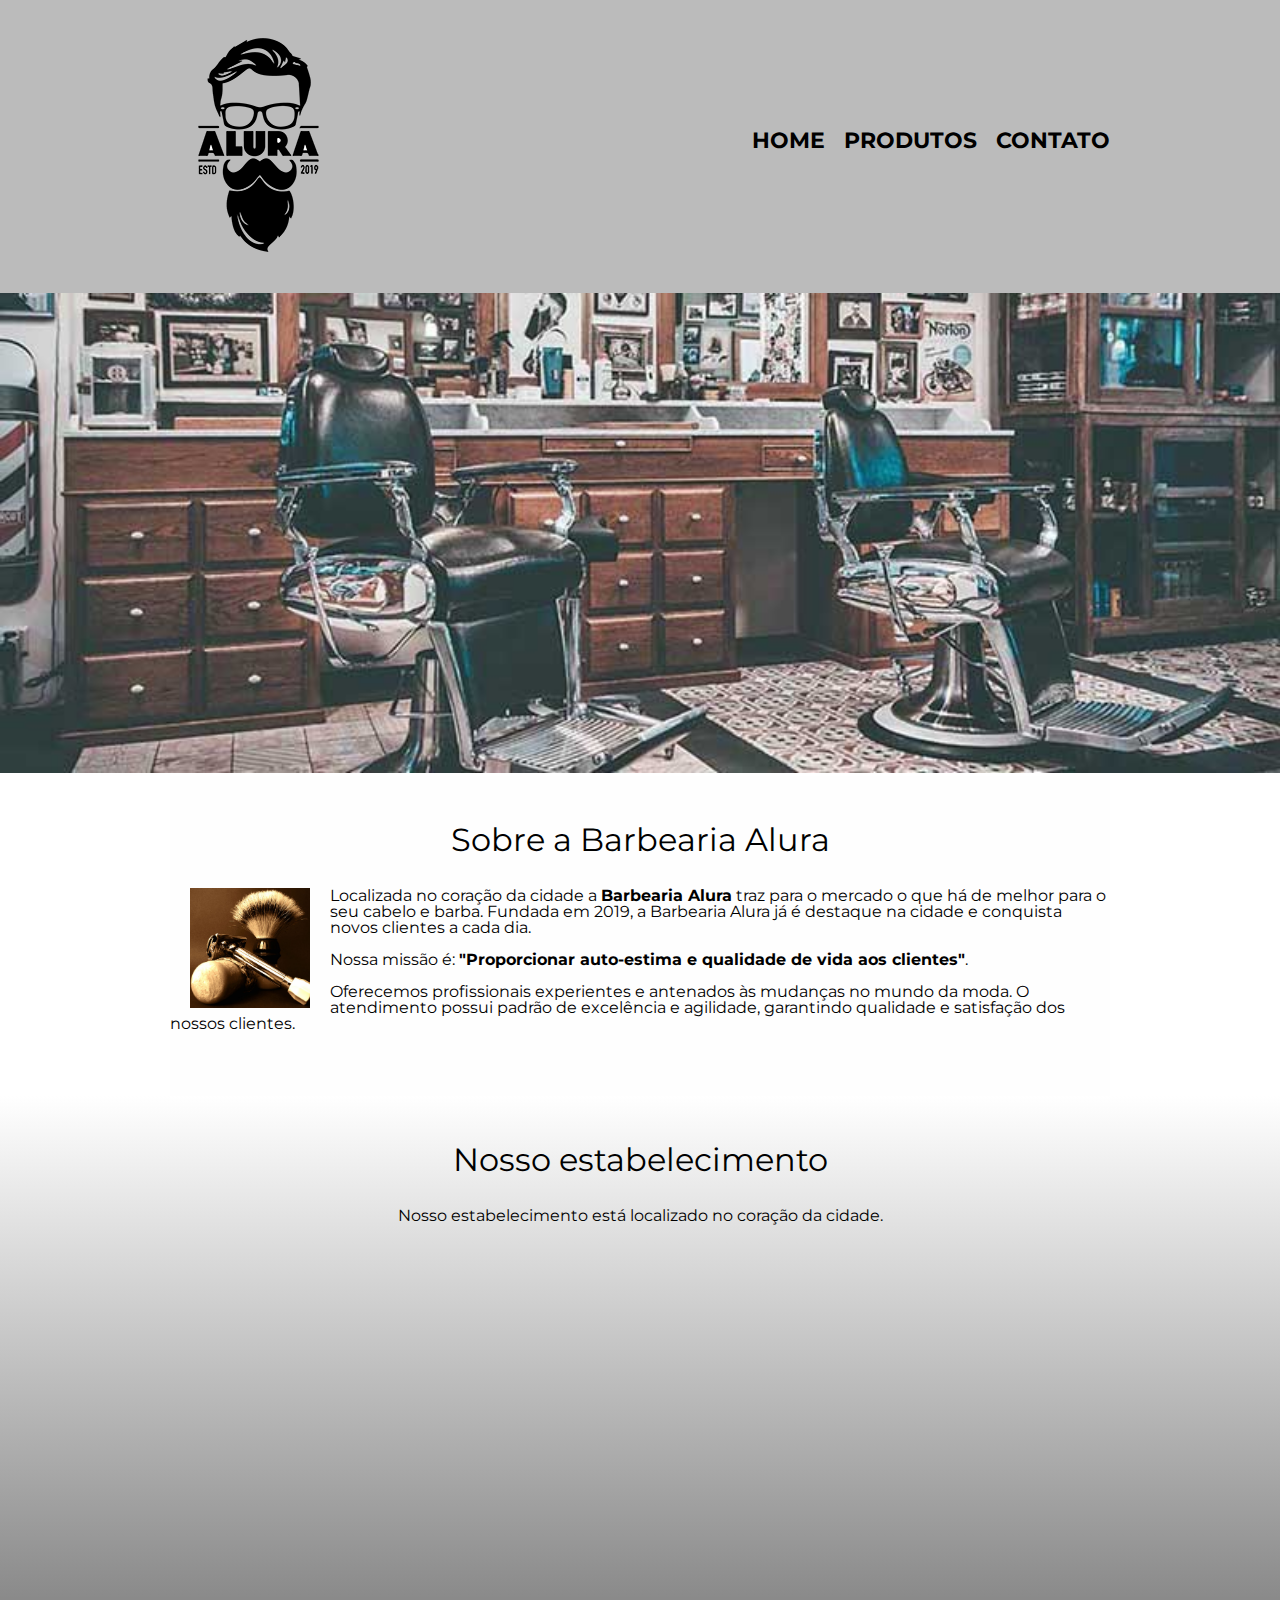
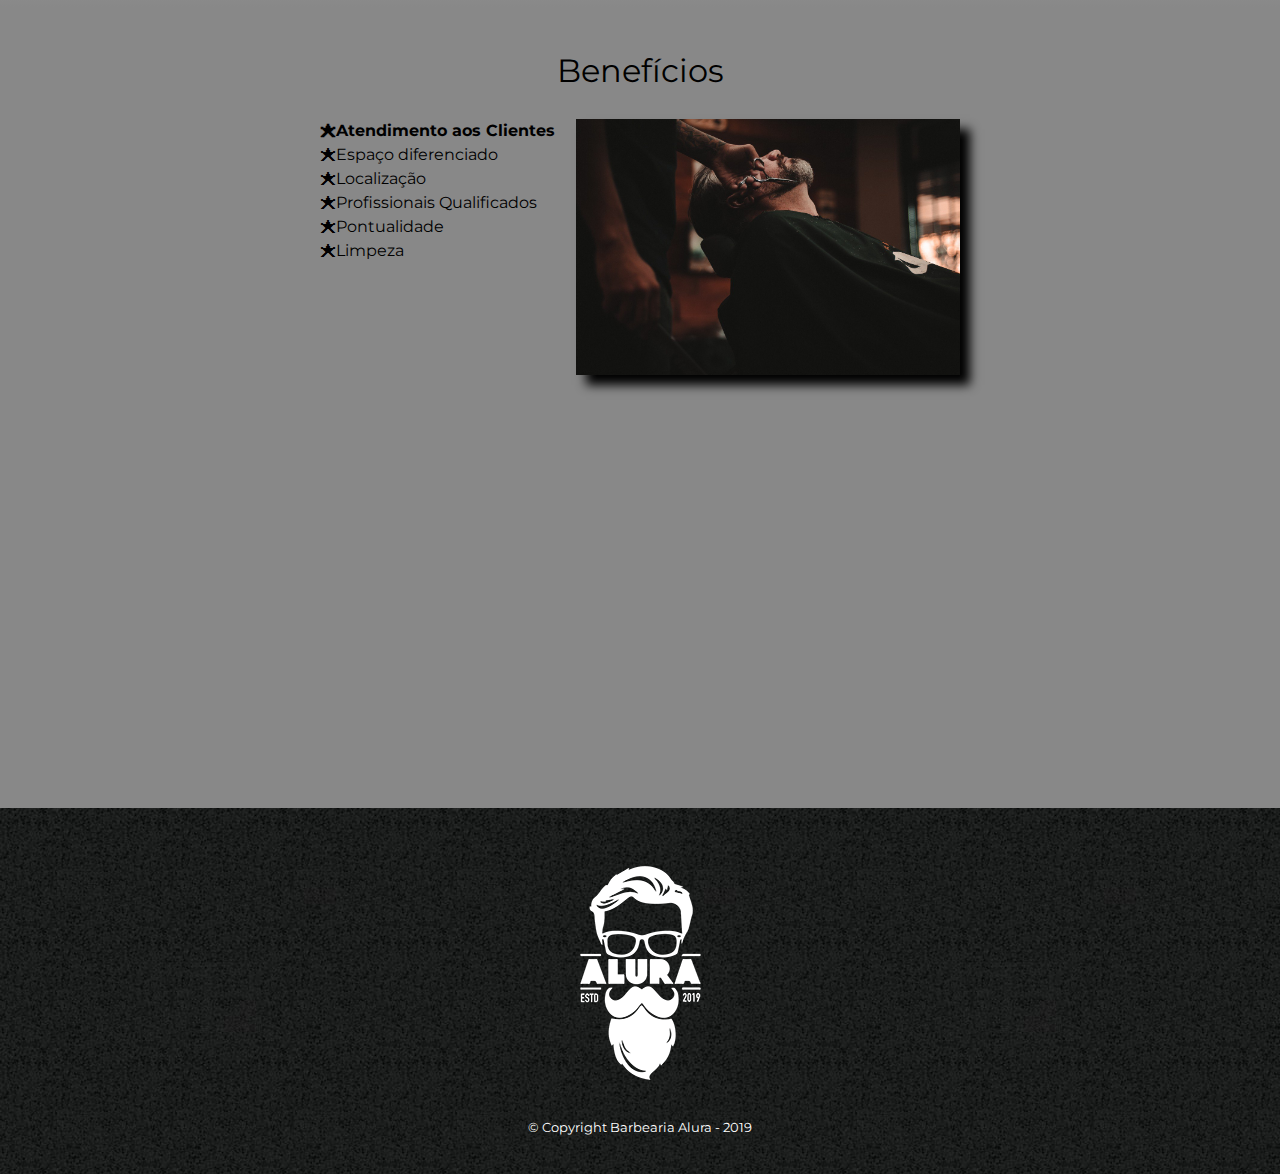
<file: index.html>
<!DOCTYPE html>
<html lang="pt-br">
	<head>
		<meta charset="UTF-8">
		<meta name="viewport" content="width=device-width">
		<title>Barbearia Alura</title>

		<link rel="stylesheet" href="reset.css">
		<link rel="stylesheet" href="style.css">
		<link rel="preconnect" href="https://fonts.gstatic.com">
        <link href="https://fonts.googleapis.com/css2?family=Montserrat&display=swap" rel="stylesheet">
	</head>

	<body>
		<header>
			<div class="caixa">
				<h1><img src="logo.png"></h1>

				<nav>
					<ul>
						<li><a href="index.html">Home</a></li>
						<li><a href="produtos.html">Produtos</a></li>
						<li><a href="contato.html">Contato</a></li>
					</ul>
				</nav>
			</div>
		</header>

		<img class="banner" src="banner.jpg">

		<main>

			
			<section class="principal">
				<h2 class="titulo-principal">Sobre a Barbearia Alura</h2>
		 
		 		<img class="utensilios" src="utensilios.jpg" alt="Utensilios de um Barbeiro">

				<p>Localizada no coração da cidade a <strong>Barbearia Alura</strong> traz para o mercado o que há de melhor para o seu cabelo e barba. Fundada em 2019, a Barbearia Alura já é destaque na cidade e conquista novos clientes a cada dia.</p>

				<p id="missao"><em>Nossa missão é: <strong>"Proporcionar auto-estima e qualidade de vida aos clientes"</strong>.</em></p>

				<p>Oferecemos profissionais experientes e antenados às mudanças no mundo da moda. O atendimento possui padrão de excelência e agilidade, garantindo qualidade e satisfação dos nossos clientes.</p>
			</section>
			<section class="mapa">
				<h3 class="titulo-principal">Nosso estabelecimento</h3>
				<p>Nosso estabelecimento está localizado no coração da cidade.</p>
				<div class="mapa-conteudo">
					<iframe src="https://www.google.com/maps/embed?pb=!1m18!1m12!1m3!1d31951221.086132083!2d-69.793870910475!3d-12.160271095533593!2m3!1f0!2f0!3f0!3m2!1i1024!2i768!4f13.1!3m3!1m2!1s0x94ce5a2b2ed7f3a1%3A0xab35da2f5ca62674!2sCaelum%20-%20Escola%20de%20Tecnologia!5e0!3m2!1spt-BR!2sbr!4v1605148545981!5m2!1spt-BR!2sbr" width="100%" height="300" frameborder="0" style="border:0;" allowfullscreen="" aria-hidden="false" tabindex="0"></iframe>
				</div>
			</section>

			<section class="beneficios">
				<h3 class="titulo-principal">Benefícios</h3>

				<div class="conteudo-beneficios">
					<ul class="lista-beneficios">
						<li class="itens">Atendimento aos Clientes</li>
						<li class="itens">Espaço diferenciado</li>
						<li class="itens">Localização</li>
						<li class="itens">Profissionais Qualificados</li>
						<li class="itens">Pontualidade</li>
						<li class="itens">Limpeza</li>
					</ul><img src="beneficios.jpg" class="imagem-beneficios">
				</div>
				<div class="video">
					<iframe width="100%" height="315" src="https://www.youtube.com/embed/wcVVXUV0YUY" frameborder="0" allow="accelerometer; autoplay; clipboard-write; encrypted-media; gyroscope; picture-in-picture" allowfullscreen></iframe>
				</div>
			</section>


		</main>

		<footer>
			<img src="logo-branco.png">
			<p class="copyright">&copy; Copyright Barbearia Alura - 2019</p>
		</footer>
	</body>
</html>
</file>
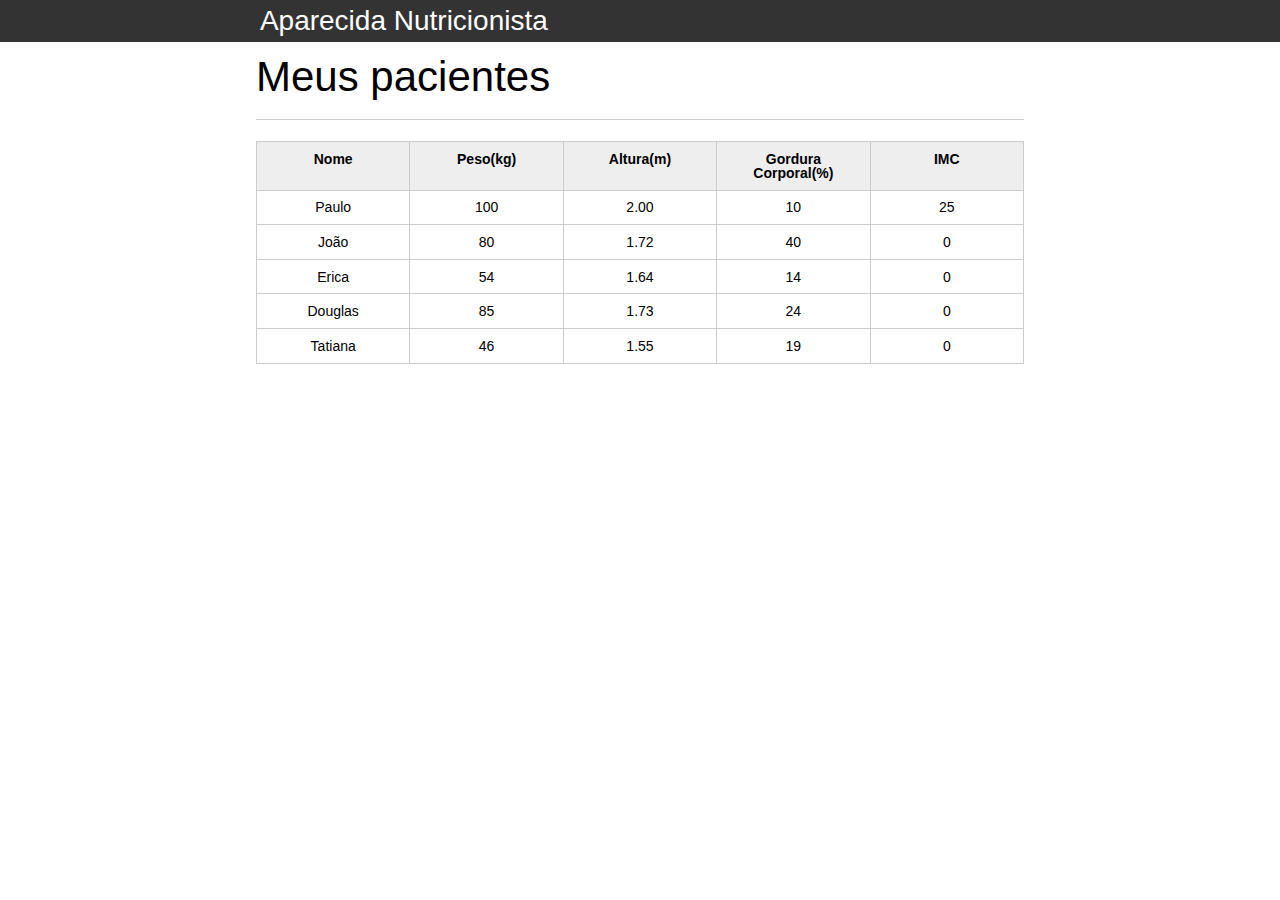
<file: java_script_logica/index.html>
<!DOCTYPE html>
<html lang="pt-br">

<head>
	<meta charset="UTF-8">
	<title>Aparecida Nutrição</title>
	<link rel="icon" href="favicon.ico" type="image/x-icon">
	<link rel="stylesheet" type="text/css" href="css/reset.css">
	<link rel="stylesheet" type="text/css" href="css/index.css">

</head>

<body>

	<header>
		<div class="container">
			<h1 class="titulo">Aparecida Nutrição</h1>
		</div>
	</header>
	<main>
		<section class="container">
			<h2>Meus pacientes</h2>
			<table>
				<thead>
					<tr>
						<th>Nome</th>
						<th>Peso(kg)</th>
						<th>Altura(m)</th>
						<th>Gordura Corporal(%)</th>
						<th>IMC</th>
					</tr>
				</thead>
				<tbody id="tabela-pacientes">
					<tr class="paciente" id="primeiro-paciente">
						<td class="info-nome">Paulo</td>
						<td class="info-peso">100</td>
						<td class="info-altura">2.00</td>
						<td class="info-gordura">10</td>
						<td class="info-imc">0</td>
					</tr>

					<tr class="paciente">
						<td class="info-nome">João</td>
						<td class="info-peso">80</td>
						<td class="info-altura">1.72</td>
						<td class="info-gordura">40</td>
						<td class="info-imc">0</td>
					</tr>

					<tr class="paciente">
						<td class="info-nome">Erica</td>
						<td class="info-peso">54</td>
						<td class="info-altura">1.64</td>
						<td class="info-gordura">14</td>
						<td class="info-imc">0</td>
					</tr>

					<tr class="paciente">
						<td class="info-nome">Douglas</td>
						<td class="info-peso">85</td>
						<td class="info-altura">1.73</td>
						<td class="info-gordura">24</td>
						<td class="info-imc">0</td>
					</tr>
					<tr class="paciente">
						<td class="info-nome">Tatiana</td>
						<td class="info-peso">46</td>
						<td class="info-altura">1.55</td>
						<td class="info-gordura">19</td>
						<td class="info-imc">0</td>
					</tr>
				</tbody>
			</table>

		</section>
	</main>
	<script src="js/principal.js"></script>
</body>

</html>
</file>
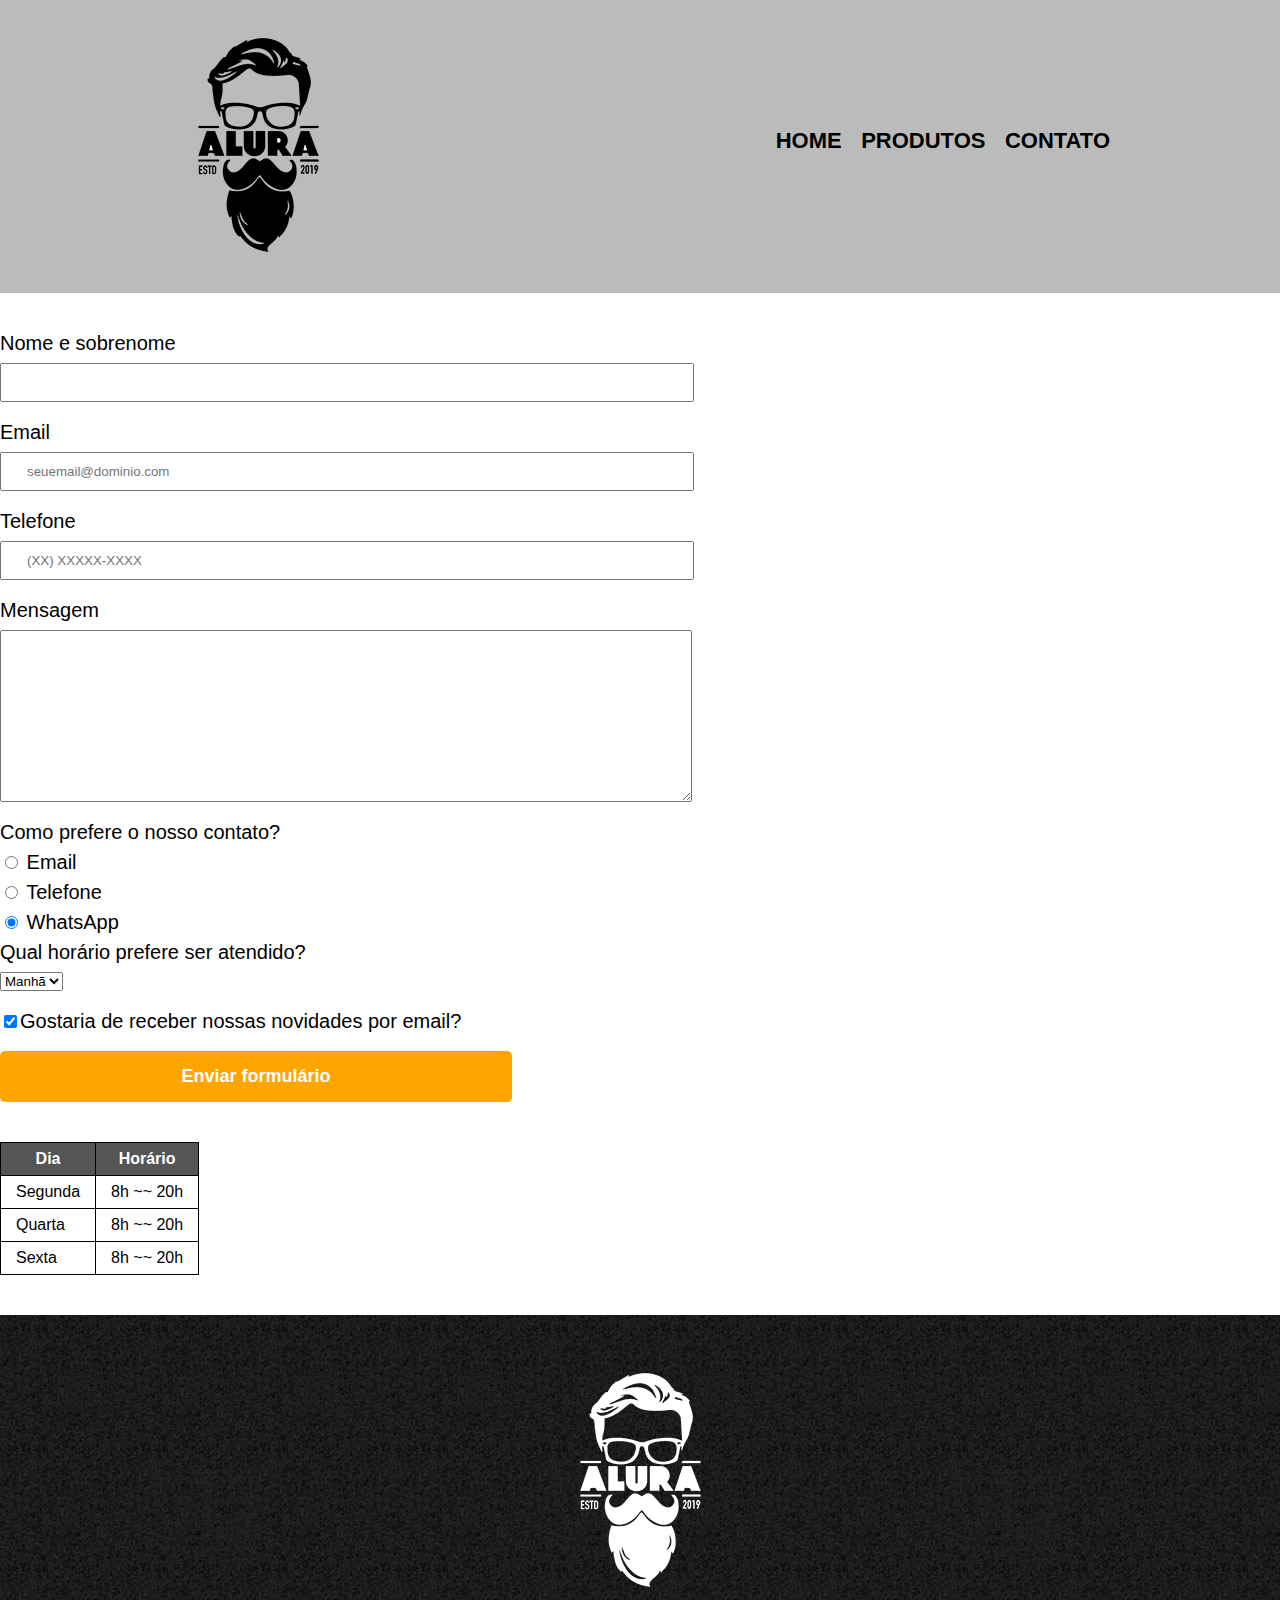
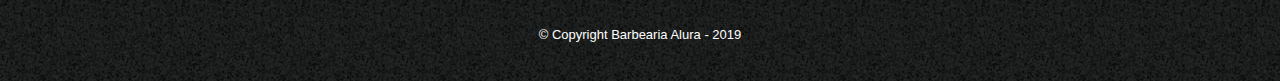
<file: contato.html>
<!DOCTYPE html>
<html>
	<head>
		<meta charset="UTF-8">
		<title>Contato - Barbearia Alura</title>

		<link rel="stylesheet" href="reset.css">
		<link rel="stylesheet" href="style.css">
	</head>
	<body>
		<header>
			<div class="caixa">
				<h1><img src="logo.png" alt="Logo da Barbearia Alura"></h1>

				<nav>
					<ul>
						<li><a href="index.html">Home</a></li>
						<li><a href="produtos.
							html">Produtos</a></li>
						<li><a href="contato.html">Contato</a></li>
					</ul>
				</nav>
			</div>
		</header>

		<main>
			<form>
				<label for="nomesobrenome">Nome e sobrenome</label>
				<input type="text" id="nomesobrenome" class="input-padrao" required>

				<label for="email">Email</label>
				<input type="email" id="email" class="input-padrao" required placeholder="seuemail@dominio.com">

				<label for="telefone">Telefone</label>
				<input type="tel" id="telefone" class="input-padrao" required placeholder="(XX) XXXXX-XXXX">

				<label for="mensagem">Mensagem</label>
				<textarea cols="70" rows="10" id="mensagem" class="input-padrao" required></textarea>

				<fieldset>
					<legend>Como prefere o nosso contato?</legend>
					<label for="radio-email"><input type="radio" name="contato" value="email" id="radio-email"> Email</label>
					
					<label for="radio-telefone"><input type="radio" name="contato" value="telefone" id="radio-telefone"> Telefone</label>
					
					<label for="radio-whatsapp"><input type="radio" name="contato" value="whatsapp" id="radio-whatsapp" checked> WhatsApp</label>
				</fieldset>

				<fieldset>
					<legend>Qual horário prefere ser atendido?</legend>
					<select>
						<option>Manhã</option>
						<option>Tarde</option>
						<option>Noite</option>
					</select>
				</fieldset>

				<label class="checkbox"><input type="checkbox" checked>Gostaria de receber nossas novidades por email?</label>

				<input type="submit" value="Enviar formulário" class="enviar">
			</form>

			<table>
				<thead>
					<tr>
						<th>Dia</th>
						<th>Horário</th>
					</tr>
				</thead>
				<tbody>
					<tr>
						<td>Segunda</td>
						<td>8h ~~ 20h</td>
					</tr>
					<tr>
						<td>Quarta</td>
						<td>8h ~~ 20h</td>
					</tr>
					<tr>
						<td>Sexta</td>
						<td>8h ~~ 20h</td>
					</tr>
				</tbody>
			</table>

		</main>

		<footer>
			<img src="logo-branco.png" alt="Logo da Barbearia Alura">
			<p class="copyright">&copy; Copyright Barbearia Alura - 2019</p>
		</footer>
	</body>
</html>
</file>
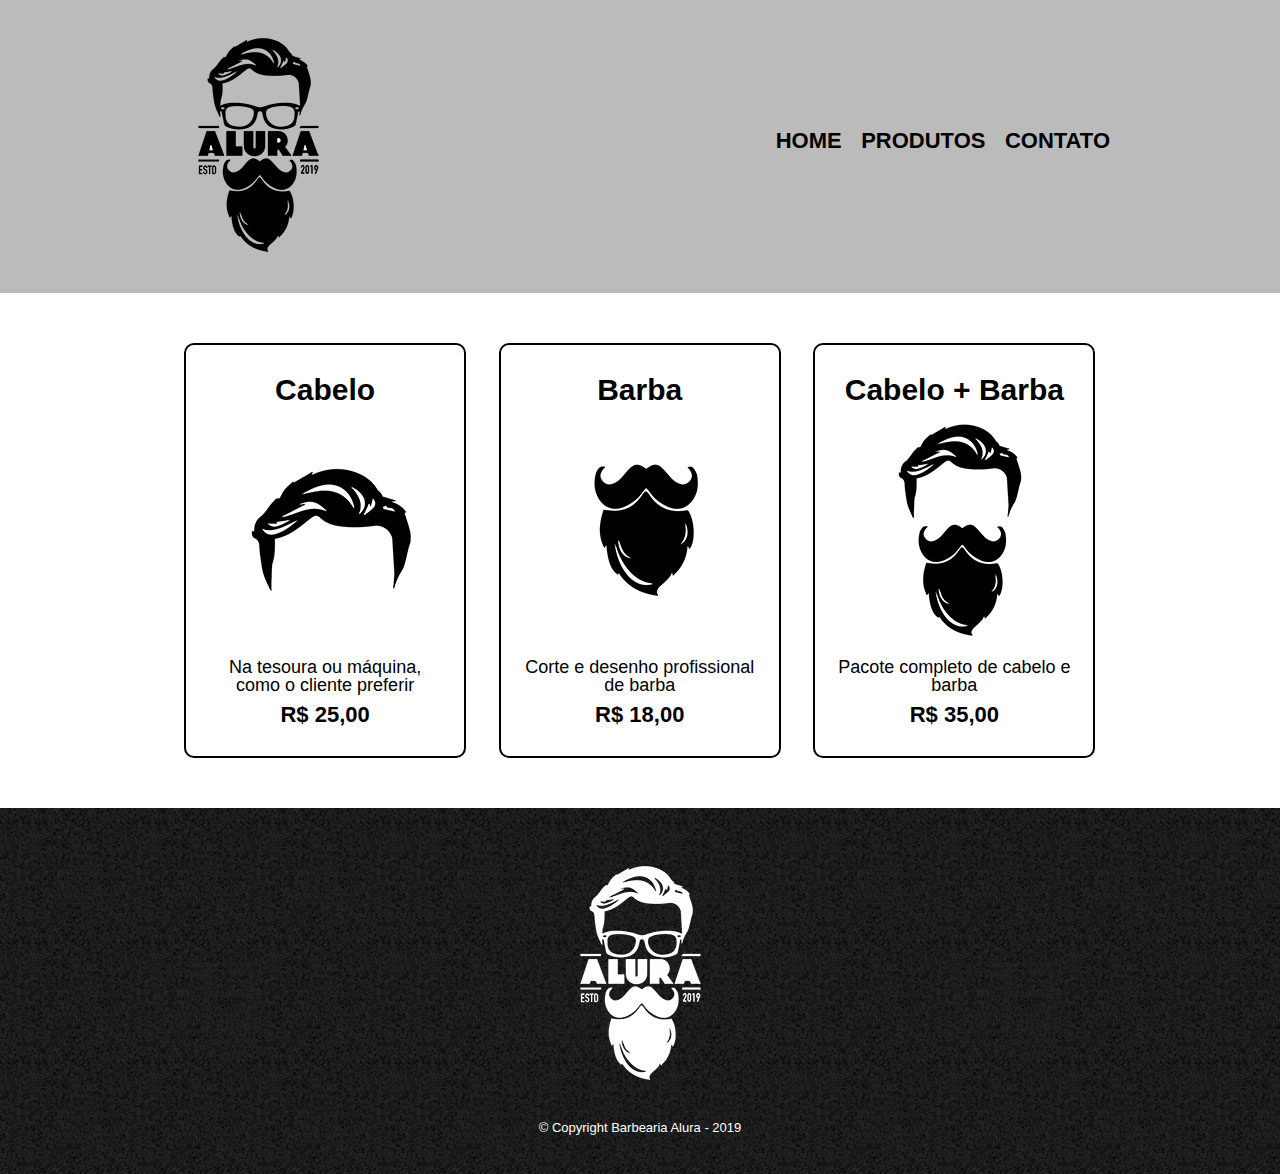
<file: produtos.html>
<!DOCTYPE html>
<html>
	<head>
		<meta charset="UTF-8">
		<title>Produtos - Barbearia Alura</title>

		<link rel="stylesheet" href="reset.css">
		<link rel="stylesheet" href="style.css">
	</head>
	<body>
		<header>
			<div class="caixa">
				<h1><img src="logo.png"></h1>

				<nav>
					<ul>
						<li><a href="index.html">Home</a></li>
						<li><a href="produtos.html">Produtos</a></li>
						<li><a href="contato.html">Contato</a></li>
					</ul>
				</nav>
			</div>
		</header>

		<main>
			<ul class="produtos">
				<li>
					<h2>Cabelo</h2>
					<img src="cabelo.jpg">
					<p class="produto-descricao">Na tesoura ou máquina, como o cliente preferir</p>
					<p class="produto-preco">R$ 25,00</p>
				</li>
				<li>
					<h2>Barba</h2>
					<img src="barba.jpg">
					<p class="produto-descricao">Corte e desenho profissional de barba</p>
					<p class="produto-preco">R$ 18,00</p>
				</li>
				<li>
					<h2>Cabelo + Barba</h2>
					<img src="cabelo+barba.jpg">
					<p class="produto-descricao">Pacote completo de cabelo e barba</p>
					<p class="produto-preco">R$ 35,00</p>
				</li>
			</ul>
		</main>

		<footer>
			<img src="logo-branco.png">
			<p class="copyright">&copy; Copyright Barbearia Alura - 2019</p>
		</footer>
	</body>
</html>
</file>
<file: style.css>
body{
	font-family: 'Montserrat', sans-serif;
}
header {
	background: #BBBBBB;
	padding: 20px 0;
}

.caixa {
	position: relative;
	width: 940px;
	margin: 0 auto;
}

nav {
	position: absolute;
	top: 110px;
	right: 0;
}

nav li {
	display: inline;
	margin: 0 0 0 15px;
}

nav a {
	text-transform: uppercase;
	color: #000000;
	font-weight: bold;
	font-size: 22px;
	text-decoration: none;
}

nav a:hover {
	color: #C78C19;
	text-decoration: underline;
}

.produtos {
	width: 940px;
	margin: 0 auto;
	padding: 50px 0;
}

.produtos li {
	display: inline-block;
	text-align: center;
	width: 30%;
	vertical-align: top;
	margin: 0 1.5%;
	padding: 30px 20px;
	box-sizing: border-box;
	border: 2px solid #000000;
	border-radius: 10px;
}

.produtos li:hover {
	border-color: #C78C19;
}

.produtos li:active {
	border-color: #088C19;	
}

.produtos li:hover h2 {
	font-size: 34px;
}

.produtos h2 {
	font-size: 30px;
	font-weight: bold;
}

.produto-descricao {
	font-size: 18px;
}

.produto-preco {
	font-size: 22px;
	font-weight: bold;
	margin-top: 10px;
}

footer {
	text-align: center;
	background: url("bg.jpg");
	padding: 40px 0;
}

.copyright {
	color: #FFFFFF;
	font-size: 13px;
	margin: 20px 0 0;
}

main {
	
}

form {
	margin: 40px 0;
}

form label, form legend {
	display:block;
	font-size: 20px;
	margin: 0 0 10px;
}

.input-padrao {
	display: block;
	margin: 0 0 20px;
	padding: 10px 25px;
	width: 50%;
}

.checkbox {
	margin: 20px 0;
}

.enviar {
	width: 40%;
	padding: 15px 0;
	background: orange;
	color: white;
	font-weight: bold;
	font-size: 18px;
	border: none;
	border-radius: 5px; 
	transition: 1s all;
	cursor: pointer;
}

.enviar: hover{
	background: red;
	transform: rotate(70deg), scale(1.2);
}

table {
	margin: 20px 0 40px;
}

thead {
	background: #555555;
	color: white;
	font-weight: bold;
}

td, th{
	border: 1px solid #000000;
	padding: 8px 15px; 
}


/* css da página inicial */
.banner {
	width: 100%; /* ter 100% da largura*/
}

.titulo-principal{
	text-align: center; /*Alinhado no centro*/
	font-size: 2em; /* 2 vezes o tamanho base */
	margin: 0 0 1em; /*espaçamento na base*/
	clear: left; /* limpa o float*/
	/*color: rgba(0,0,0,0.3);*/
}

/*
.titulo-principal:first-letter{
	font-weight: bold;
}

.titulo-principal:before{
	content: "[";
}

.titulo-principal:after{
	content:"]";
}
*/

.principal {
	padding: 3em 0;
	background: #FEFEFE;
	width: 940px;
	margin: 0 auto;
}

.principal p{
	margin: 0 0 1em;
}

.principal strong{
	font-weight: bold;
}

.principal em{
	font-size: italic;
}

.utensilios {
	width: 120px;
	float: left;
	margin: 0 20px 0 20px; /* cima direita baixo esquerda */
}
.mapa{
	padding: 3em 0;
	background: linear-gradient(#FFFFFF, #888888);

	/*
	background: linear-gradient(orange, blue, red, black);
	background: linear-gradient(45deg, orange, blue, red, black); no primeiro atributo, colocar o grau que comece
	background: linear-gradient(90deg orange 50%, blue, red, black); comeca o degrade a partir de 50% do laranja
	background: radial-gradient(orange 50%, blue, red, black); degrade em circulo!!
	*/
}

.mapa-conteudo{
	width: 940px;
	margin: 0 auto;
}

.mapa p{
	margin: 0 0 2em;
	text-align: center;
}


.beneficios{
	padding: 3em 0;
	background: #888888;
}

.conteudo-beneficios{
	width: 640px;
	margin: 0 auto;
}

.lista-beneficios{
	width: 40%;
	display: inline-block;
	vertical-align: top;
}

.itens{
	line-height: 1.5;
}

.itens:first-child{
	font-weight: bold;
}

.itens:before{
	content: "🟊";
}

.imagem-beneficios{
	width: 60%;
	opacity: 1;
	transition:400ms;
	box-shadow: 10px 10px 10px 0 #000000; /* X Y [quantidade de pixel] [intensidade da borda] COR*/
}

.imagem-beneficios:hover {
	opacity: 0.3;
}

.video{
	width: 560px;
	margin: 2em auto; /*1em pra cima e pra baixo e automatico para as laterais*/
}

/*Atraves de midia query*/

@media screen and (max-width: 480px) {
	.caixa, .principal, .conteudo-beneficios, .mapa-conteudo, .video{
		width: auto;
	}

	h1 {
		text-align: center;
	}

	nav{
		position: static;
	}
}
</file>
<file: java_script_logica/css/index.css>
*{
	box-sizing: border-box;
 }

body{
	font-family: "Helvetica Neue", "Helvetica", Helvetica, Arial, sans-serif;
	font-size: 14px;
}

header{
	background-color: #333;
	height: 3em;
	color: #FFF;
	margin-bottom: 1em;
}

header h1{
	font-size: 2em;
	display:inline-block;
	vertical-align:	middle;
}
header h2{
	font-size: 2em;
	display:inline-block;
	vertical-align:	middle;
}

header .container:before{
	content: '';
	display:inline-block;
	height: 100%;
	vertical-align:	middle;
}

.container{
	width: 60%;
	height: 100%;
	margin: 0 auto;
}

section{
	margin: 2em 0;
	overflow: hidden;
}

section h2{
	font-size: 3em;
	display: block;
	padding-bottom: .5em;
	border-bottom: 1px solid #ccc;
	margin-bottom: .5em;
}

table{
	width: 100%;
	margin-bottom : .5em;
    table-layout: fixed;

}

td, th {
	padding: .7em;
	margin: 0;
	border: 1px solid #ccc;
	text-align: center;
}

th{
	font-weight: bold;
	background-color: #EEE;
}

label{
	color: #555;
	display: block;
	margin-bottom: .2em;
}

.campo{
	margin: 0;
	padding-bottom: 1em;
	width: 100%;
	border: 1px solid #ccc;
	padding: .7em;
	width: 100%;
}

.campo-medio{
	display: inline-block;
	padding-right: .5em;
}

.grupo{
	width: 32%;
	display: inline-block;
	padding: 10px 0px;
}

button{
	padding: .5em 2em;
	border: 0;
	border-bottom: 3px solid;
	font-size: 1.2em;
	cursor: pointer;
	margin: 0;
	margin-top: -3px;
	color: #fff;
	background-color:#0c8cd3;
	border-color: #04324c;
	width: 20%;
    display: block;
    clear: both;
    margin: 10px 0px;

}

button:active{
	margin-top:0px;
	border: 0;
}

button[disabled=disabled], button:disabled {
    background-color: gray;
	border-color: darkgray;

}

.adicionar-paciente{
    margin-top: 30px;
}

.campo-invalido{
	border: 1px solid red;
}
</file>
